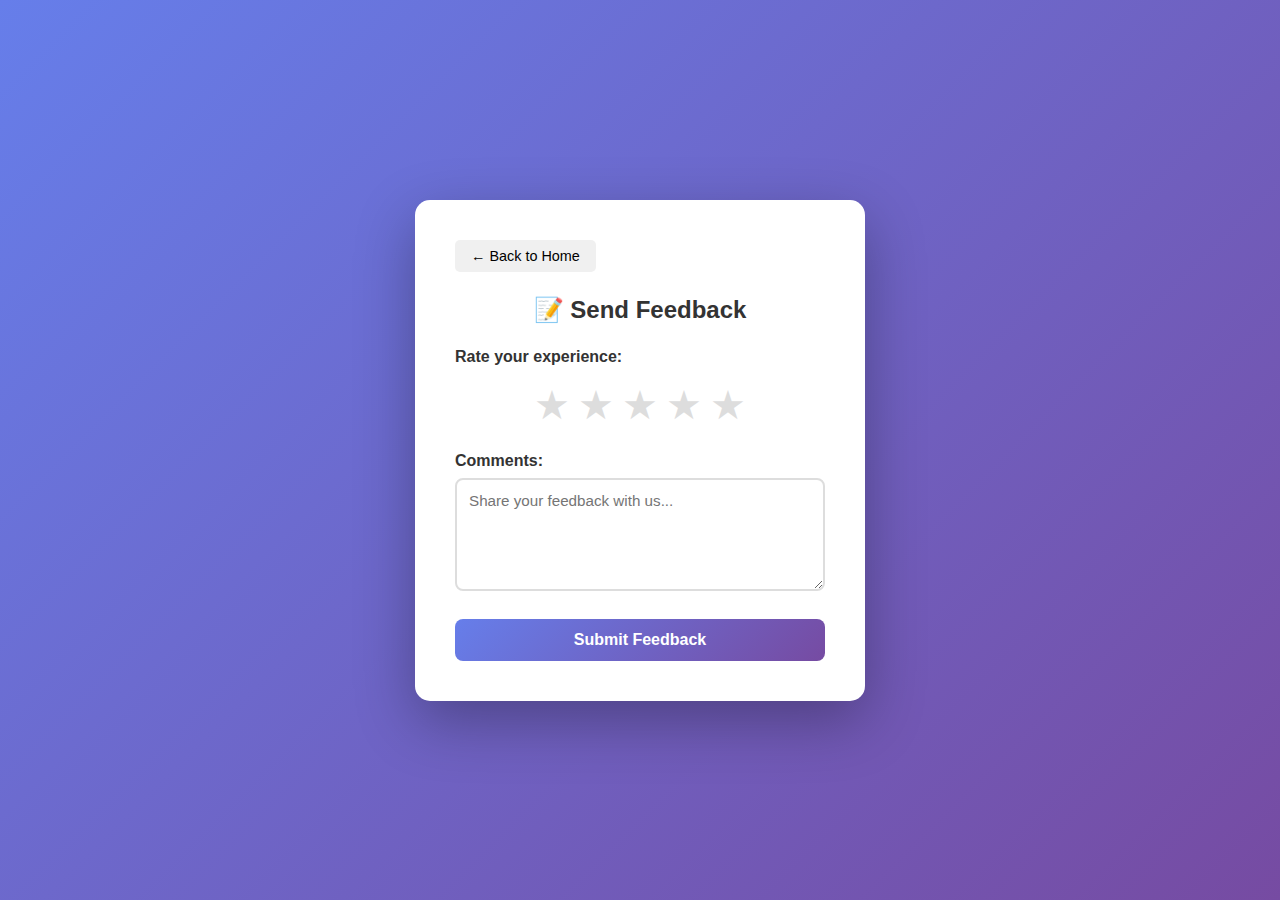
<file: feedback.html>
<!DOCTYPE html>
<html lang="en">
<head>
    <meta charset="UTF-8">
    <meta name="viewport" content="width=device-width, initial-scale=1.0">
    <title>Feedback - PlayStation</title>
    <style>
        * {
            margin: 0;
            padding: 0;
            font-family: "Helvetica Neue", Arial, sans-serif;
            box-sizing: border-box;
        }

        body {
            background: linear-gradient(135deg, #667eea 0%, #764ba2 100%);
            min-height: 100vh;
            display: flex;
            justify-content: center;
            align-items: center;
            padding: 20px;
        }

        .feedback-container {
            background: white;
            padding: 2.5rem;
            border-radius: 15px;
            width: 100%;
            max-width: 450px;
            box-shadow: 0 20px 60px rgba(0,0,0,0.3);
        }

        .back-btn {
            background: #f0f0f0;
            border: none;
            padding: 8px 16px;
            border-radius: 5px;
            cursor: pointer;
            margin-bottom: 1.5rem;
            font-size: 0.9rem;
            transition: all 0.3s;
        }

        .back-btn:hover {
            background: #e0e0e0;
        }

        h2 {
            color: #333;
            margin-bottom: 1.5rem;
            text-align: center;
        }

        .form-group {
            margin-bottom: 1.5rem;
        }

        .form-group label {
            display: block;
            margin-bottom: 0.5rem;
            color: #333;
            font-weight: 600;
        }

        .star-rating {
            display: flex;
            gap: 0.5rem;
            margin: 1rem 0;
            justify-content: center;
        }

        .star {
            font-size: 2.5rem;
            color: #ddd;
            cursor: pointer;
            transition: all 0.2s;
            user-select: none;
        }

        .star:hover,
        .star.active {
            color: #ffc107;
            transform: scale(1.15);
        }

        .error-msg {
            color: #d32f2f;
            font-size: 0.9rem;
            margin-top: 0.5rem;
            display: none;
        }

        textarea {
            width: 100%;
            padding: 12px;
            border: 2px solid #ddd;
            border-radius: 8px;
            font-family: Arial, sans-serif;
            resize: vertical;
            font-size: 0.95rem;
            transition: border-color 0.3s;
        }

        textarea:focus {
            outline: none;
            border-color: #667eea;
        }

        button[type="submit"] {
            width: 100%;
            padding: 12px;
            background: linear-gradient(135deg, #667eea 0%, #764ba2 100%);
            color: white;
            border: none;
            border-radius: 8px;
            cursor: pointer;
            font-weight: 600;
            font-size: 1rem;
            transition: all 0.3s;
        }

        button[type="submit"]:hover {
            transform: translateY(-2px);
            box-shadow: 0 5px 15px rgba(102, 126, 234, 0.4);
        }

        .success-msg {
            color: #388e3c;
            font-size: 1rem;
            margin-top: 1rem;
            text-align: center;
            display: none;
            padding: 1rem;
            background: #e8f5e9;
            border-radius: 5px;
        }
    </style>
</head>
<body>
    <div class="feedback-container">
        <button class="back-btn" onclick="window.location.href='index.html'">← Back to Home</button>
        
        <h2>📝 Send Feedback</h2>
        
        <form id="feedbackForm">
            <div class="form-group">
                <label>Rate your experience:</label>
                <div class="star-rating">
                    <span class="star" data-value="1">★</span>
                    <span class="star" data-value="2">★</span>
                    <span class="star" data-value="3">★</span>
                    <span class="star" data-value="4">★</span>
                    <span class="star" data-value="5">★</span>
                </div>
                <input type="hidden" id="rating" value="0">
                <div class="error-msg" id="ratingError">Please select a rating</div>
            </div>
            
            <div class="form-group">
                <label for="comment">Comments:</label>
                <textarea id="comment" placeholder="Share your feedback with us..." rows="5"></textarea>
            </div>
            
            <button type="submit">Submit Feedback</button>
            <div class="success-msg" id="feedbackSuccess">✓ Thank you for your feedback!</div>
        </form>
    </div>

    <script>
        const feedbackForm = document.getElementById('feedbackForm');
        const stars = document.querySelectorAll('.star');
        const ratingInput = document.getElementById('rating');
        const ratingError = document.getElementById('ratingError');
        const feedbackSuccess = document.getElementById('feedbackSuccess');

        // Star rating logic
        stars.forEach(star => {
            star.addEventListener('click', () => {
                const value = star.getAttribute('data-value');
                ratingInput.value = value;
                ratingError.style.display = 'none';
                
                stars.forEach(s => {
                    if (s.getAttribute('data-value') <= value) {
                        s.classList.add('active');
                    } else {
                        s.classList.remove('active');
                    }
                });
            });

            star.addEventListener('mouseover', () => {
                const value = star.getAttribute('data-value');
                stars.forEach(s => {
                    if (s.getAttribute('data-value') <= value) {
                        s.style.color = '#ffc107';
                    } else {
                        s.style.color = '#ddd';
                    }
                });
            });
        });

        document.querySelector('.star-rating').addEventListener('mouseleave', () => {
            stars.forEach(s => {
                if (s.classList.contains('active')) {
                    s.style.color = '#ffc107';
                } else {
                    s.style.color = '#ddd';
                }
            });
        });

        // Form submission
        feedbackForm.addEventListener('submit', (e) => {
            e.preventDefault();
            const rating = ratingInput.value;
            const comment = document.getElementById('comment').value.trim();

            if (rating === '0') {
                ratingError.style.display = 'block';
                return;
            }

            // Show success message
            feedbackSuccess.style.display = 'block';
            
            // Log the feedback (in real app, send to server)
            console.log('Feedback submitted:', { rating, comment });

            // Reset form after 2 seconds and redirect
            setTimeout(() => {
                window.location.href = 'index.html';
            }, 2000);
        });
    </script>
</body>
</html>
</file>
